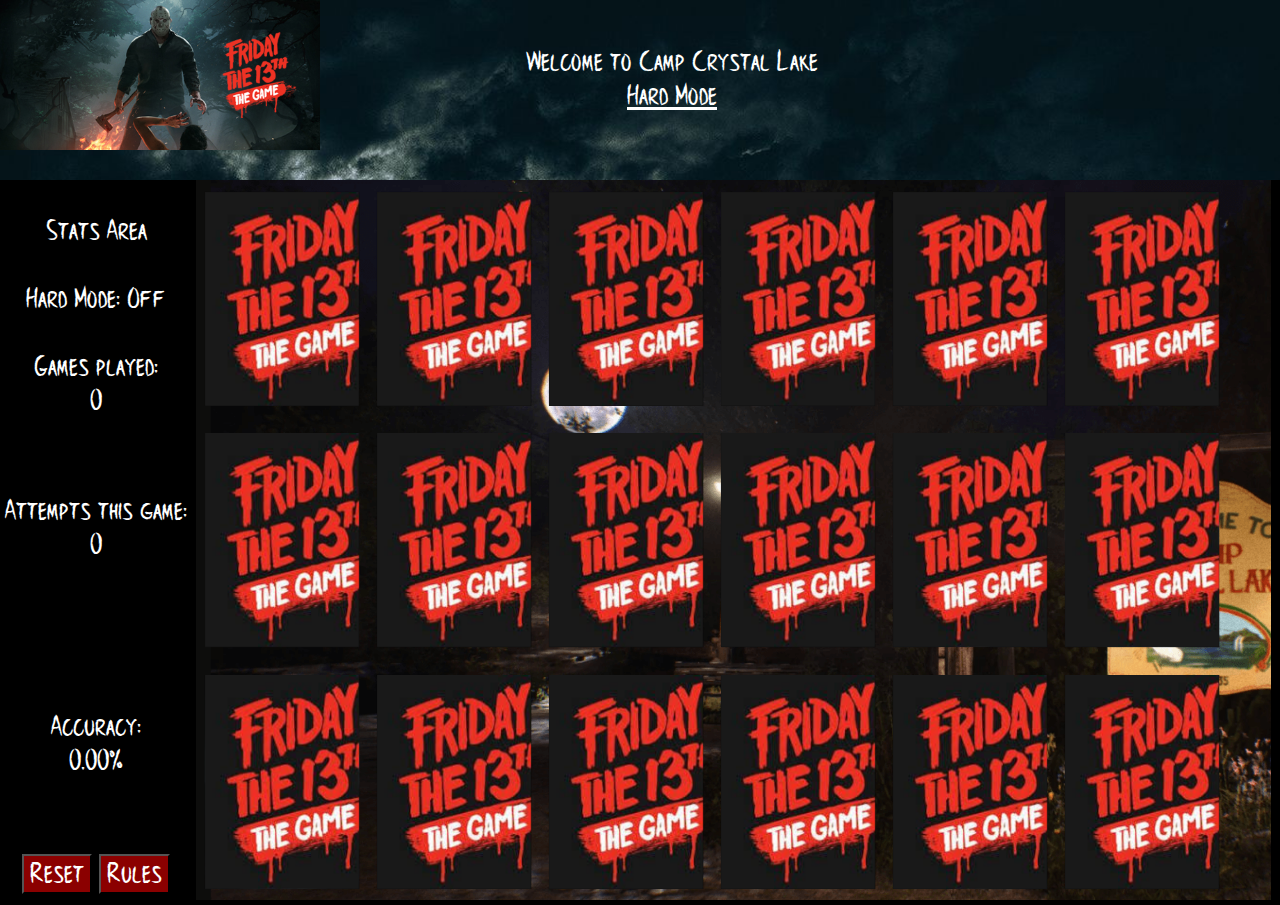
<file: index.html>
<!DOCTYPE html>
<html>
    <head>
        <title>Friday the 13th - Memory Match</title>
        <script src="https://code.jquery.com/jquery-3.1.0.js"></script>
        <link rel="stylesheet" href="style.css">
        <script src="main.js"></script>
    </head>
    <body>
        <div class="nav">
            <div class="header-logo">
                <div class="logo"></div>
            </div>
            <div class = "header-title">
                <div class = "title">Welcome to Camp Crystal Lake</div>
                <a href="javascript:;" onclick="initializeHardMode()">Hard Mode</a>      
            </div>          
        </div>
        <div class="game-area">
                <div class="rules">
                        <div class="rules-content">
                            <h4 class="modal-title">Friday the 13th - Memory Match</h4>
                            <h3>Story</h3>
                            <p> This was just a way for you to make some extra cash over the summer. You knew this would be an easy gig, all you would have to do is babysit some kids. <br>
                                Everything was smooth sailing until he showed up. 
                            </p>
                            <h3>Objective</h3>
                            <p><strong>Save them</strong><br>
                                To win you must save all the counselors. You must match 2 of the same counselors to save them but watch out!
                            </p>
                            <p><strong>Lose</strong><br>
                                If you match 2 of the same Jason card then he has found you. 
                            </p>            
                            <button class="close">Close</button>
                        </div>
                </div>
                <div class="win-modal game-modal">
                    <div class="win-message">
                        <h2>You have saved all the counselors and escape!</h2>
                        <button class="close">Close</button>
                    </div>
                </div>
                <div class="lose-modal game-modal">
                        <div class = "lose-message">
                            <h2>Jason has found you. There is no escape.</h2>
                            <button class="close">Close</button>
                        </div>
                    </div>
            <div class="game-area-container">
                <div class="stats-area" style="text-align: center">
                    <div><br>Stats Area</div><br>
                    <div class="hard-mode"></div><br>
                    <div class="time-played"> Games played:
                        <div class = games></div>
                    </div>
                    <div class="times-tried"> Attempts this game:</div>
                    <div class="accuracy"> Chance of survival:</div>
                    <button class="reset" onclick="resetGame()">Reset</button>
                    <button class="rules-btn">Rules</button>
                </div>
                <div class="card-area"></div>
        </div>
    </body>
</html>
</file>
<file: style.css>
@font-face{
    font-family: danger;
    src: url("./font/browncrow.otf");
}
body{
    margin: 0;
    height:100vh;
    background-color: black;
    color: white;
    font-family: danger;
}

a:link{
    color: white;
}
a:active{
    color: darkred;
}
.rules-content{
    font-size: 30px;
}
.game-modal{
    font-size: 30px;
}
.logo{
    background-image: url("images/logo.png");
    background-size: contain;
    background-repeat: no-repeat;
    width: 100%;
    height: 100%;
    display: inline-block;
}
.nav{
    height: 20%;
    text-align: center;
    font-size: 30px;
    background-image: url("images/header1.png");
    background-repeat: no-repeat;
    background-size: cover;
}
.header-logo{
    width: 25%;
    height: 20%;
    display: inline-block;
    left: 0%;
    position: absolute;

}
.header-title{
    width: 75%;
    display: inline-block;
    position: absolute;
    right: 10%;
    top: 5%;
}
.title{
    top: 500px;
}

.game-area{
    height: 80%;
}
.game-area-container{
    height: 100%;
}
.card-area{
    display: inline-block;
    width: 84%;
    height: 100%;
    background-image: url("images/background.png");
    background-size: cover;
}
.stats-area{
    height: 100%;
    width: 15%;
    display: inline-block;
    vertical-align: top;
    background-color: black;
    color: white;
    font-size: 30px;
}
.time-played, .games-played, .accuracy{
    height: 20%;
}
.times-tried{
    height: 30%;
}
.container{
    height: 33%;
    width: 16%;
    margin: auto;
    display: inline-block;
    background-color: transparent;
    perspective: 1000px; 
}
.card{
    height: 90%;
    width: 90%;
    position: relative;
    top: 5%;
    left: 5%;
    text-align: center;
    transition: transform 0.8s;
    transform-style: preserve-3d;
}
.container.click .card {
    transform: rotateY(180deg);
}
.back, .front{
    position: absolute;
    width: 100%;
    height: 100%;
    backface-visibility: hidden;
}
.back{
    background-image: url("images/F13-card-back-option-2.png");
    background-size: cover;
}
.container:hover{
    background-color: darkred;  
}
.image-front{
    height:100%;
    width: 100%;
    position: relative;
}
.container.click.flipped:hover{
    background-color: transparent;
}
.rules, .game-modal{
    visibility: hidden;
    position: absolute;
    background-color: white;
    z-index: 1;
    width: 100%;
    text-align: center;
    color: black;
}

.rules.active, .win-modal.active, .lose-modal.active {
    visibility:visible;
}
.rules-btn, .reset{
    background-color: darkred;
    color: white;
    font-family: danger;
    font-size: 30px;
}
.hide{
    display: none;
}
a:visited{
    color: darkred;
}

/* ----------- iPhone 6, 6S, 7 and 8 ----------- */

/* Portrait */
@media only screen 
  and (min-device-width: 375px) 
  and (max-device-width: 667px) 
  and (-webkit-min-device-pixel-ratio: 2)
  and (orientation: portrait) { 
      body{
        width: 100%;
      }
      .nav{
          height: 10%;
      }
      .header-logo{
          height: 10%;
          top: 2%;
      }
      .logo{
          height: 100%;
      }
      .header-title{
          font-size: 40px;
          top: 3%;
      }
      .stats-area{
          font-size: 40px;
      }
      .rules-btn, .reset{
          font-size: 45px;
      }
      .game-area{
          height: 90%;
      }
      .container{
          width: 33%;
          height: 16%;
      }
      .rules-content{
        font-size: 40px;
    }
    .game-modal{
        font-size: 40px;
    }
    .close{
        font-size: 40px;
        margin-bottom: 5%;
    }

}

/* Landscape */
@media only screen 
  and (min-device-width: 375px) 
  and (max-device-width: 667px) 
  and (-webkit-min-device-pixel-ratio: 2)
  and (orientation: landscape) { 
    .stats-area{
        font-size: 20px;
        height: 80%;
    }
    .rules-content{
        font-size: 18px;
    }
    .game-modal{
        font-size: 18px;
    }
    .close{
        font-size: 20px;
        margin-bottom: 5%;
    }
}

/* ----------- iPhone X ----------- */

@media only screen and (min-device-width: 375px) and (max-device-height: 812px) and (-webkit-device-pixel-ratio: 3) and (orientation : portrait) { 
    body{
        width: 100%;
    }
    .nav{
        height: 10%;
    }
    .header-logo{
        height: 10%;
        top: 2.5%;
    }
    .logo{
        height: 100%;
    }
    .header-title{
        font-size: 40px;
        top: 3%;
    }
    .stats-area{
        font-size: 40px;
        height: 100%;
    }
    .rules-btn, .reset{
        font-size: 45px;
    }
    .game-area{
        height: 90%;
    }
    .container{
        width: 33%;
        height: 16%;
    }

}

/* Landscape */
@media only screen 
  and (min-device-width: 375px) 
  and (max-device-width: 812px) 
  and (-webkit-min-device-pixel-ratio: 3)
  and (orientation: landscape) { 
    .stats-area{
        font-size: 20px !important;
        height: 60% !important;
    }
    .header-logo{
        top: 0% !important;
    }
    .container {
        height: 30.5% !important;
        width: 16% !important;
}
    .close{
        font-size: 15px !important;
        margin-bottom: 2% !important;
    }
    .accuracy{
        margin-bottom: 8%;
    }
  }
/* ----------- iPad 3, 4 and Pro 9.7" ----------- */

/* Portrait */
@media only screen 
  and (min-device-width: 768px) 
  and (max-device-width: 1024px) 
  and (orientation: portrait) 
  and (-webkit-min-device-pixel-ratio: 2) {
      .nav{
          height: 10%;
      }
      .header-logo{
          height: 10%;
          top: 1%;
      }
      .logo{
          height: 100%;
      }
      .header-title{
          font-size: 40px;
          top: 2%;
      }
      .game-area{
          height: 90%;
          width: 100%;
      }
      .stats-area{
          font-size: 40px;
          width: 19%;
      }
      .rules-btn, .reset{
          font-size: 45px;
    }
    .card-area{
        width: 80%;
    }
    .container{
        width: 31%;
        height: 17%;
    }
    .rules-content{
        font-size: 45px;
    }
    .game-modal{
        font-size: 45px;
    }
    .close{
        font-size: 35px;
        margin-bottom: 5%;
    }
}

/* Landscape */
@media only screen 
  and (min-device-width: 768px) 
  and (max-device-width: 1024px) 
  and (orientation: landscape) 
  and (-webkit-min-device-pixel-ratio: 2) {
    .header-logo{
          top: 2%;
      }
    .rules-content{
        font-size: 15px;
}
    .game-modal{
        font-size: 15px;
}
    .stats-area{
    font-size: 25px;
    width: 12.5%;
    height: 90%;
}
    .container{
      width: 16.5%;
      height: 30%;
      padding-top: 1%;
  }
    .rules-content{
    font-size: 25px;
    }
    .game-modal{
        font-size: 25px;
    }
    .close{
        font-size: 25px;
        margin-bottom: 5%;
    }
}
</file>
